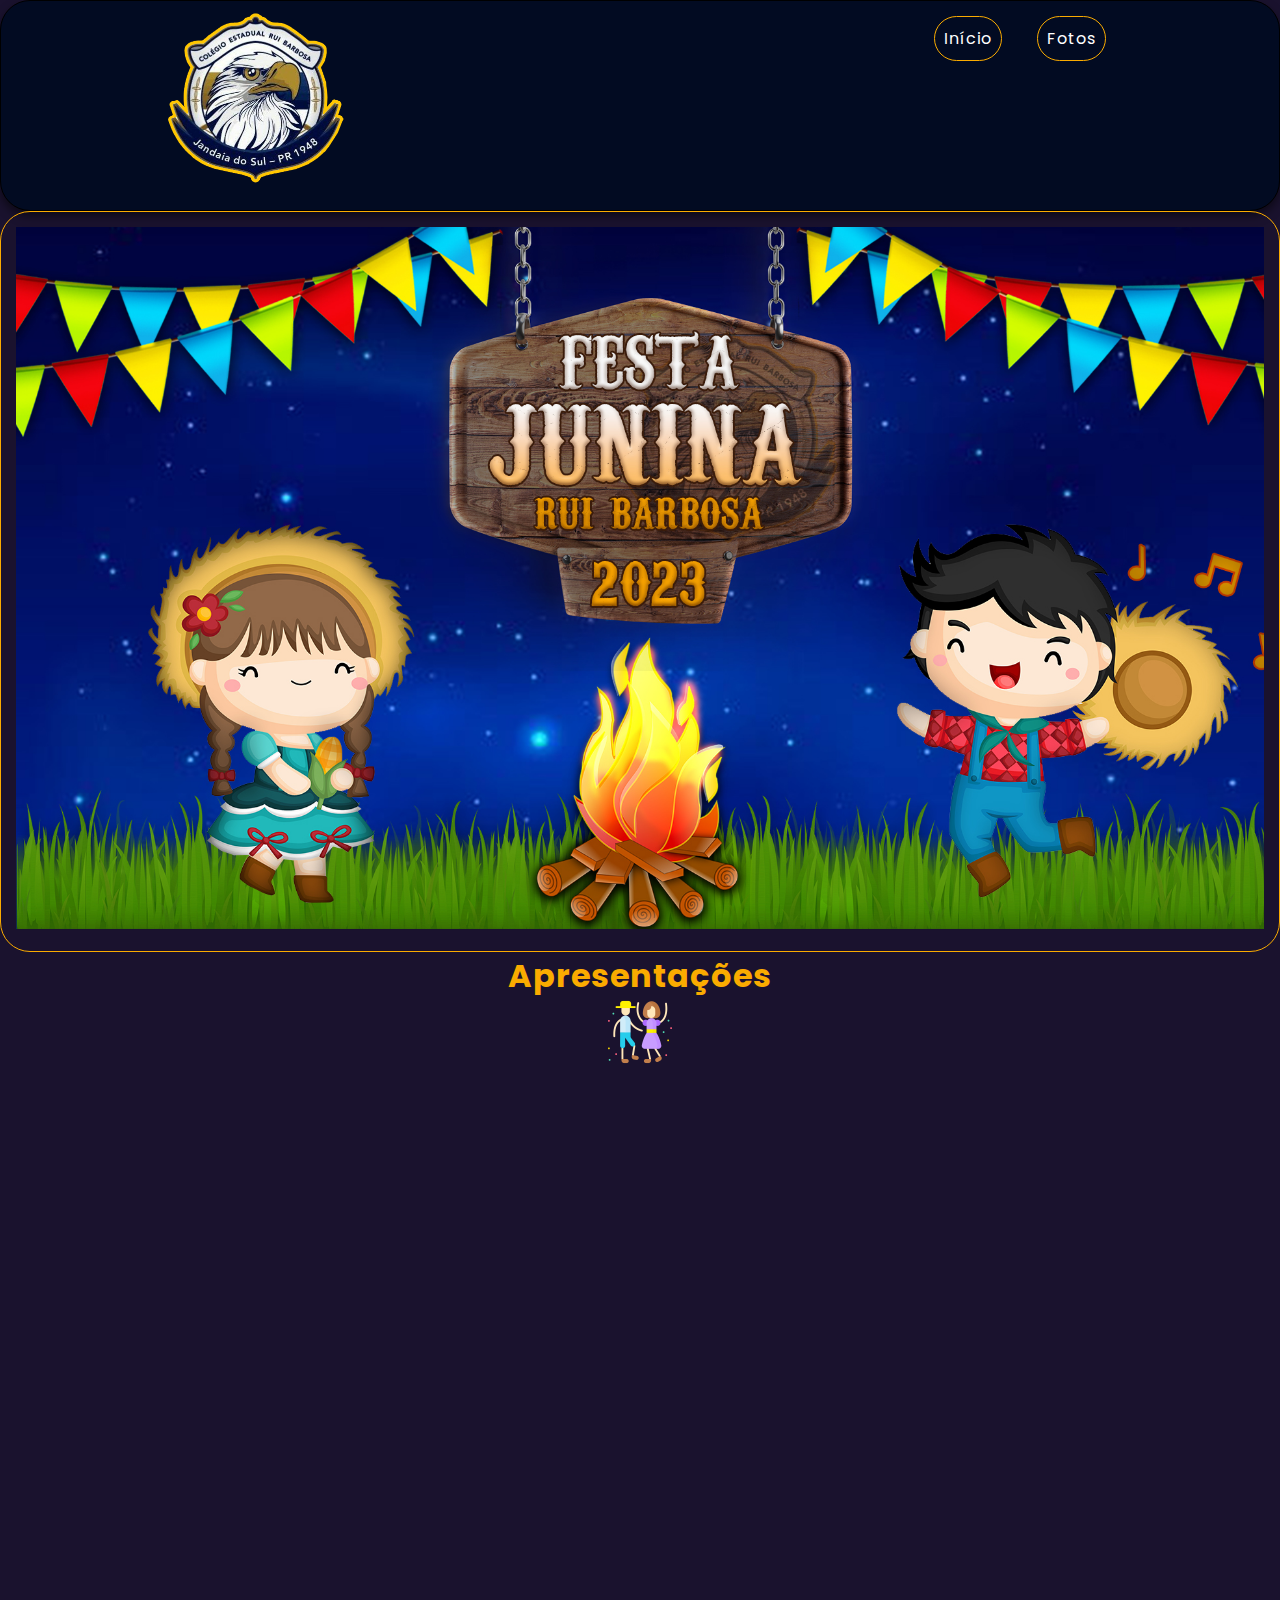
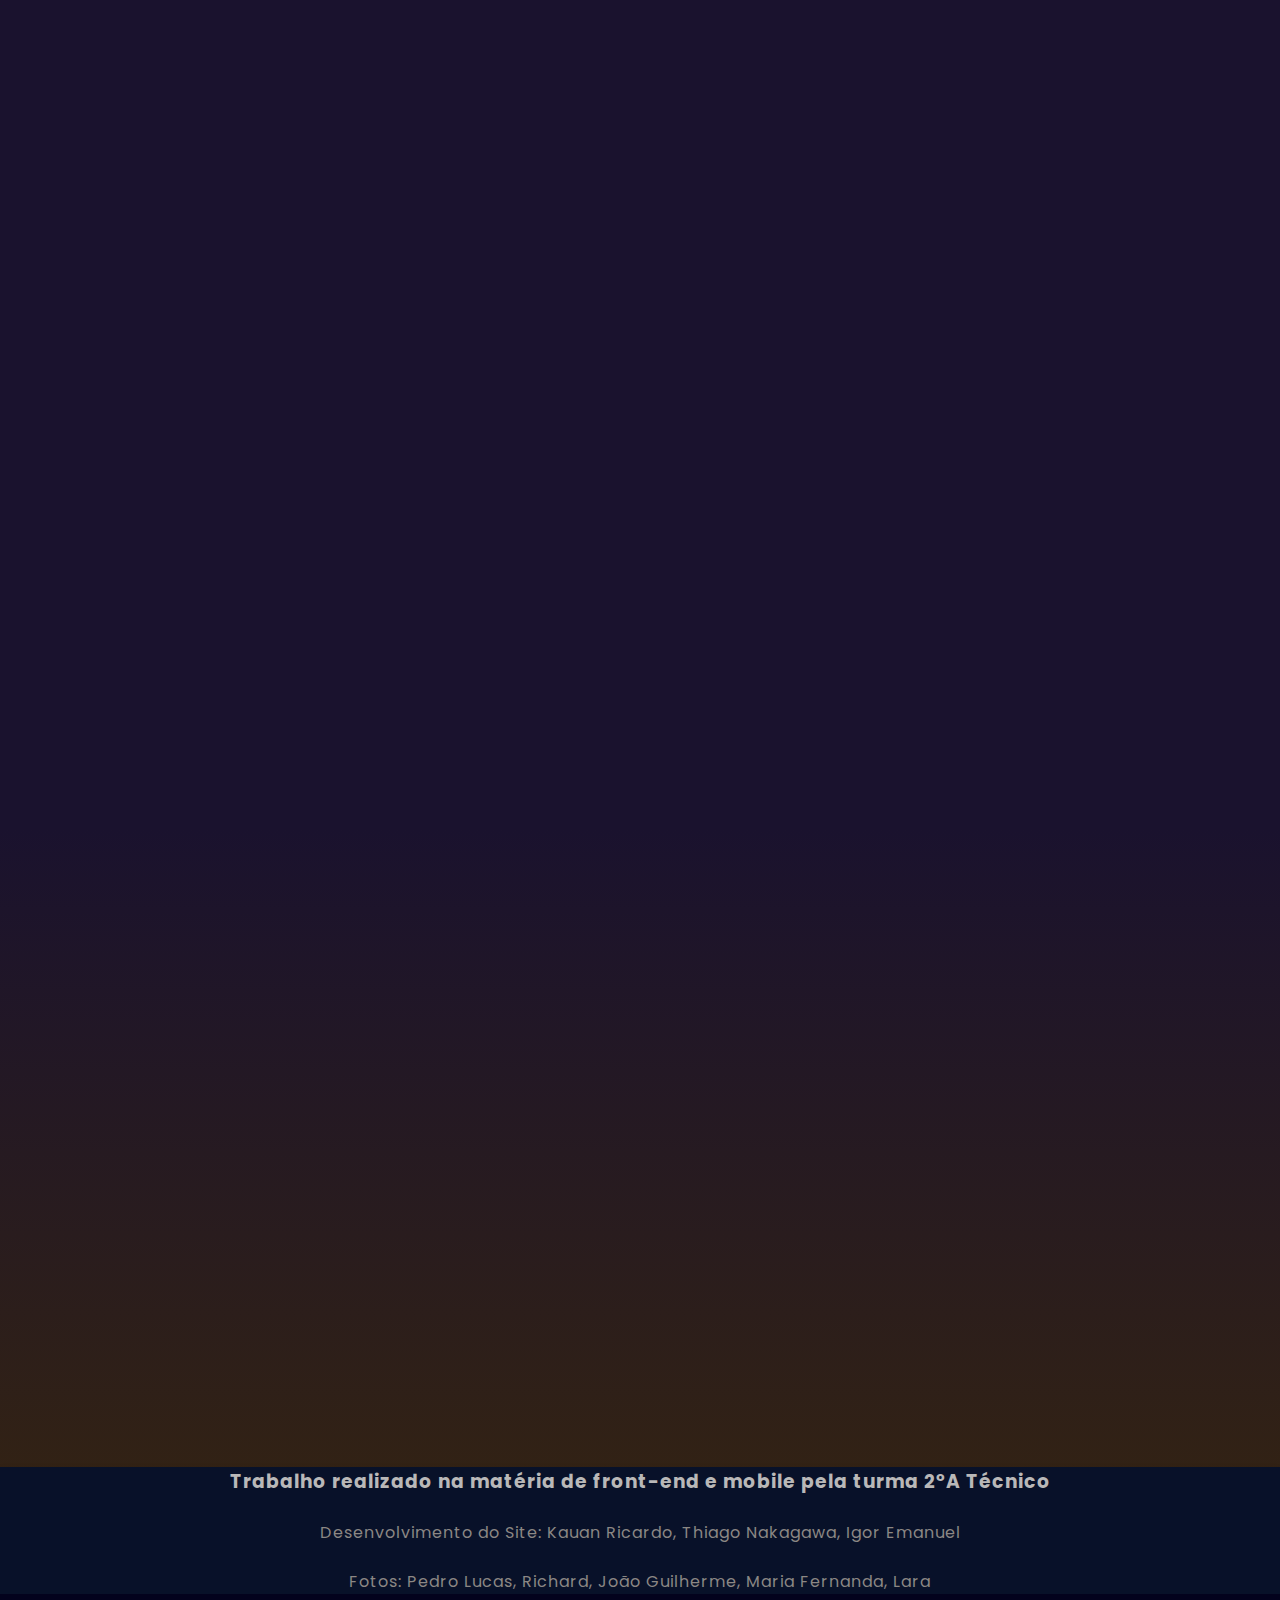
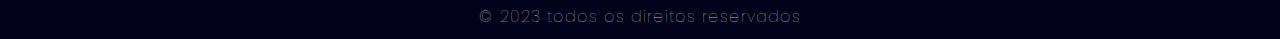
<file: index.html>
<!DOCTYPE html>
<html>
    <head>
         <meta charset="UTF-8">
         <meta name="viewport" content="width=device-width, initial-scale=1.0">
        <link rel="icon" href="./imagem/LOGO.png" type="image/png">
        <title>Festa Junina 2023</title>
        <link rel="stylesheet" type="text/css" href="css/festa.css"/>
    </head>
    <header>
        <nav>
            <div class="title">
                <img src="imagem/LOGO.png" alt="Rui Barbosa" width="50%">
            </div>
            <ul>
        <a href="index.html"><li>Início</li></a>
    
        <a href="fotos.html"><li>Fotos</li></a>
    
    
            </ul>
        </nav>
    </header>

    <body>
        <div class="bande">
            <img src="imagem/junina.jpg" width="100%">
            </div>
<div class="videos">
            <center><h1> Apresentações</h1> <img src="imagem/dance.png" width="05%"></center>
                <center><iframe  width="1200" height="550" src="https://www.youtube.com/embed/ztVegUV9TH4" frameborder="0" allowfullscreen></iframe></center>
                 <pre>
                &nbsp;&nbsp;&nbsp;&nbsp;&emsp;
              </pre>
                <center><iframe  width="1200" height="550" src="https://www.youtube.com/embed/wxh3fG3dtnY" frameborder="0" allowfullscreen></iframe></center>
                 <pre>
                &nbsp;&nbsp;&nbsp;&nbsp;&emsp;
              </pre>
                <center><iframe  width="1200" height="550" src="https://www.youtube.com/embed/4K-flN9scAY" frameborder="0" allowfullscreen></iframe></center>
</div>
         <pre>
                &nbsp;&nbsp;&nbsp;&nbsp;&emsp;
              </pre>
                &nbsp;&nbsp;&nbsp;&nbsp;&emsp;
              </pre>
                &nbsp;&nbsp;&nbsp;&nbsp;&emsp;
              </pre>
              <pre>
                &nbsp;&nbsp;&nbsp;&nbsp;&emsp;
              </pre>
              <pre>
                &nbsp;&nbsp;&nbsp;&nbsp;&emsp;
              </pre>
              <pre>
                &nbsp;&nbsp;&nbsp;&nbsp;&emsp;
              </pre>
        <footer>

                <div id="footer_turma">
                    <h3>Trabalho realizado na matéria de front-end e mobile pela turma 2°A Técnico</h3>
                    <p>Desenvolvimento do Site: Kauan Ricardo, Thiago Nakagawa, Igor Emanuel</p>
                    <p> Fotos: Pedro Lucas, Richard, João Guilherme, Maria Fernanda, Lara</p>
                </div>

                </div>
            </div>
            <div id="footer_copyright">
                &#169
                2023 todos os direitos reservados
            </div>
        </footer>
    </body> 
    
</html>
</file>
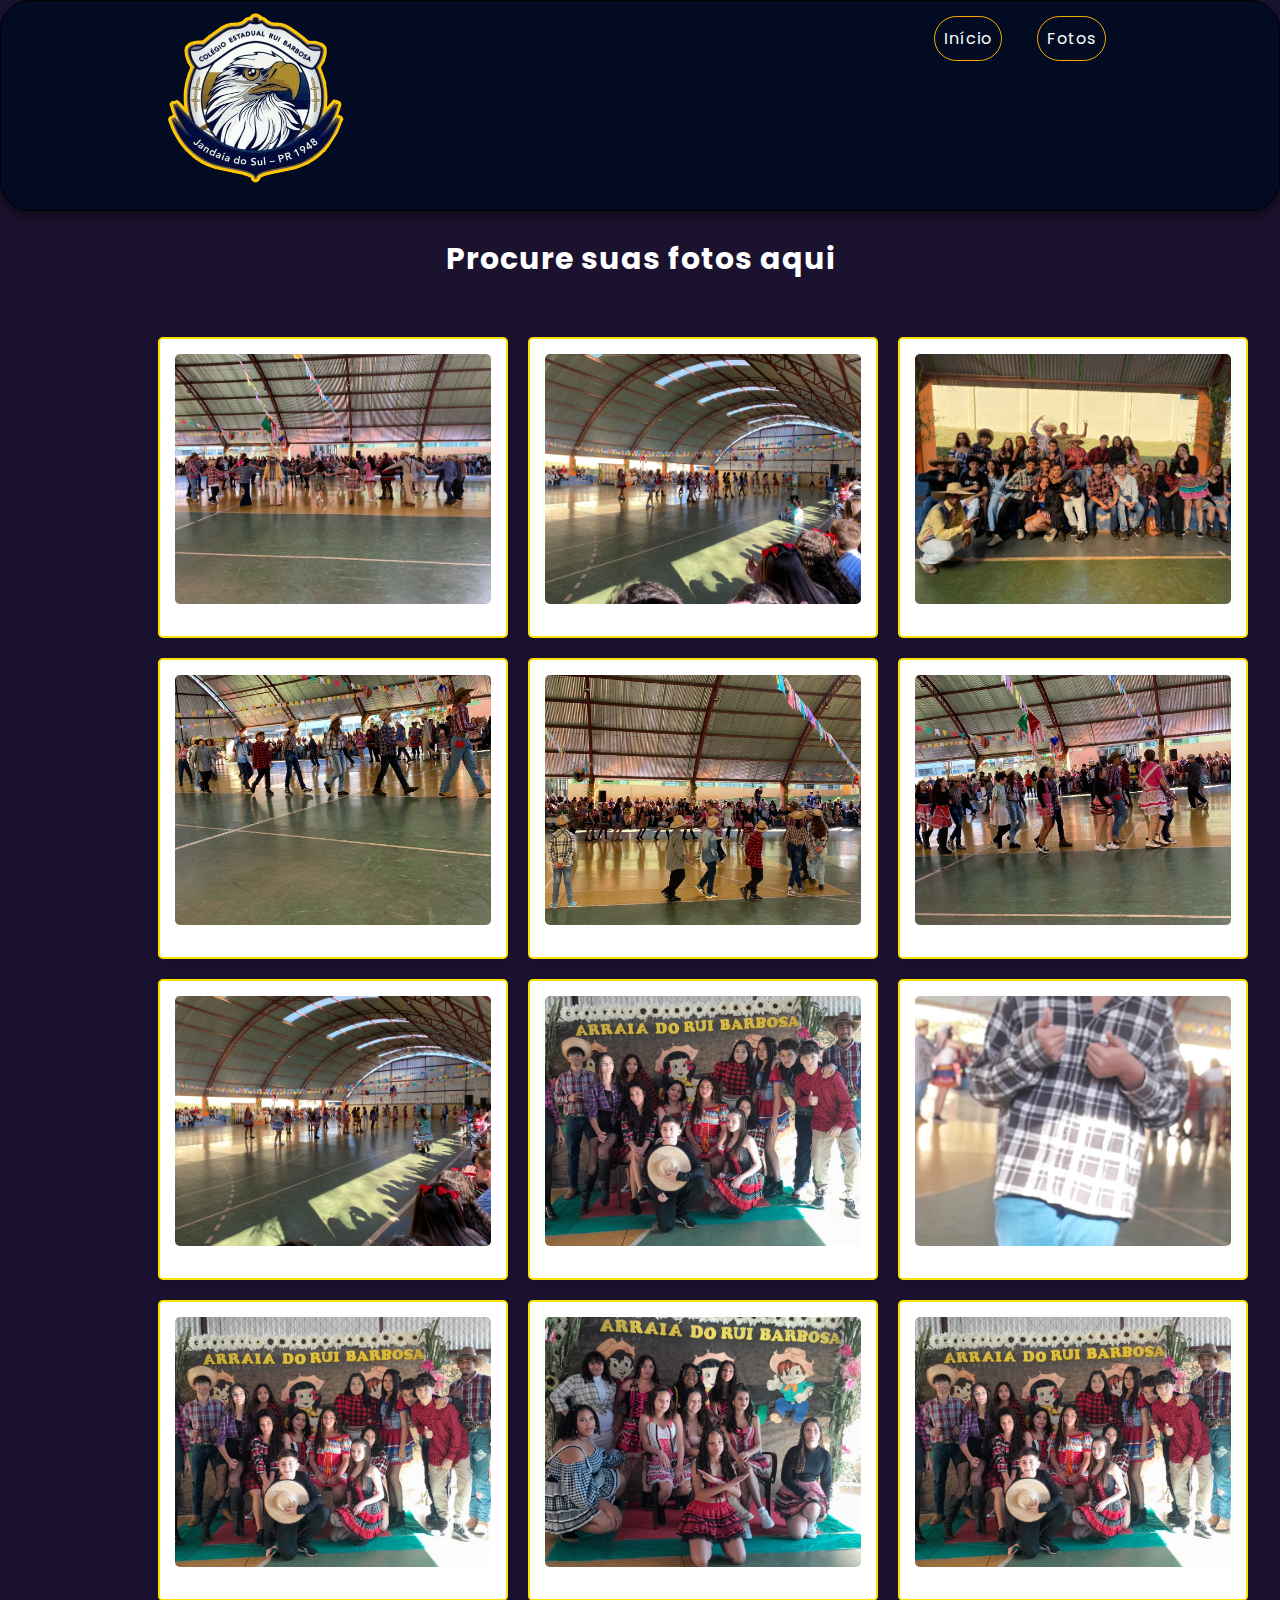
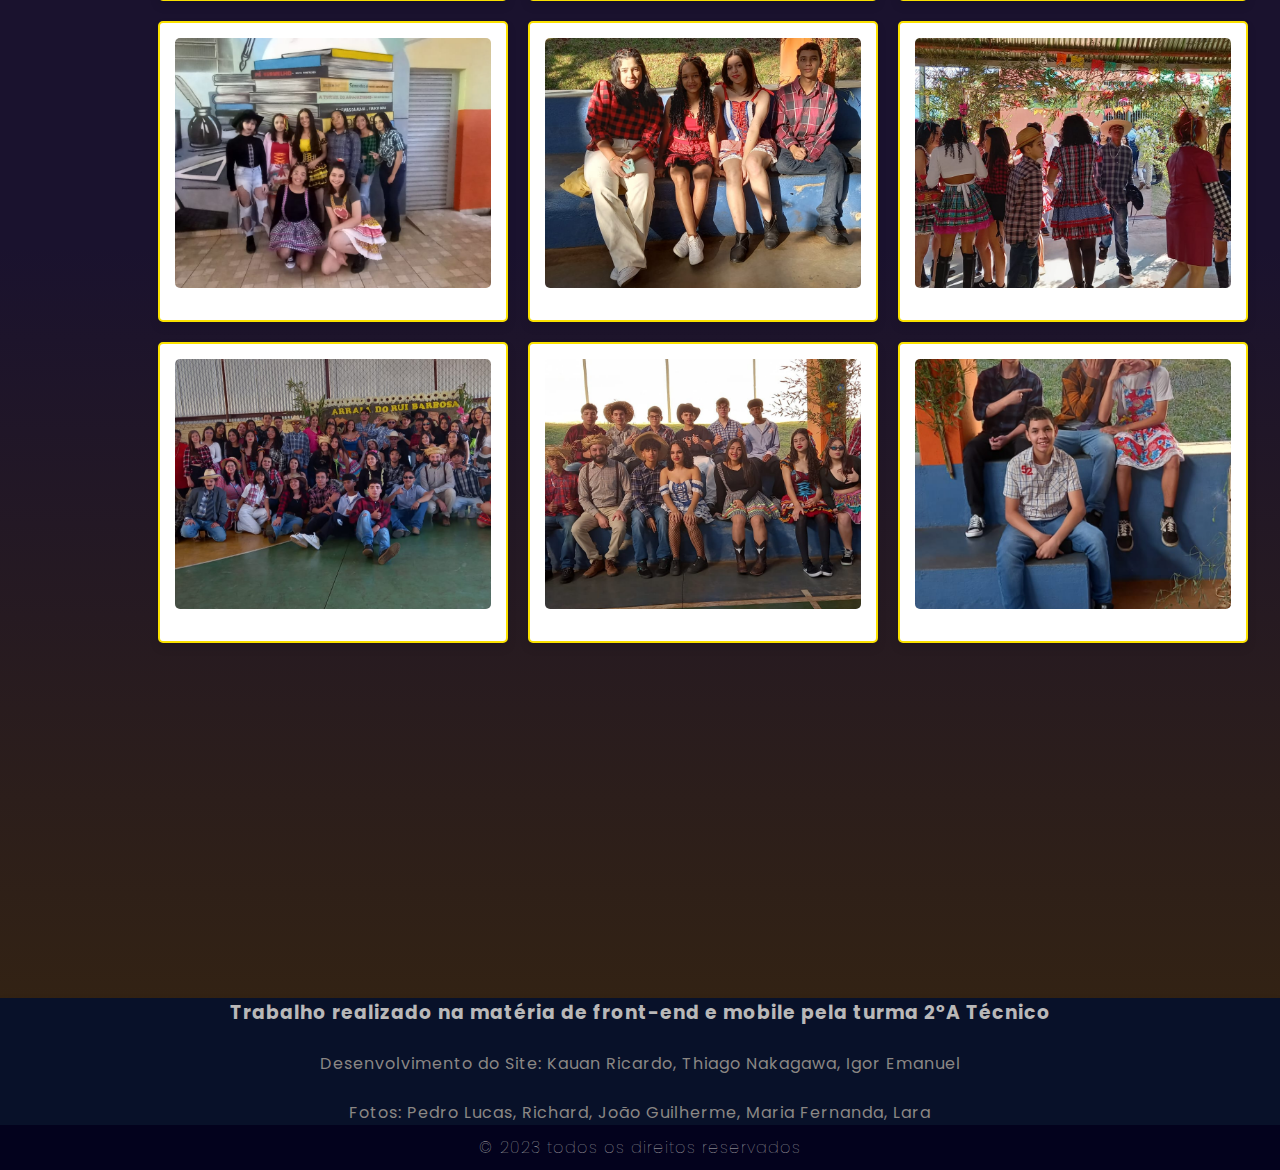
<file: EnsinoFu.html>
<!DOCTYPE html>
<html lang="pt-br">
<head>
    <meta charset="UTF-8">
    <meta name="viewport" content="width=device-width, initial-scale=1.0">
    <link rel="icon" href="./imagem/LOGO.png" type="image/png">
    <title>Festa Junina 2023 - Ensino Fundamental</title>
    <link rel="stylesheet" href="PAG FOTOS/stylesFu.css">

</head>
<header>
    <nav>
        <div class="title">
            <img src="imagem/LOGO.png" alt="Rui Barbosa" width="50%">
        </div>
        <ul>
<a href="index.html"><li>Início</li></a>

    <a href="fotos.html"><li>Fotos</li></a>


        </ul>
    </nav>
</header>
<body>
    <div class="container">
        <h1 class="heading">Procure suas fotos aqui</h1>
     <div class="image-container">
            <div class="image" data-title="">
                <img src="PAG FOTOS/ENF/IMG-20230706-WA0001.jpg"  alt="">
                <h3></h3>
            </div>

            <div class="image" data-title="">
                <img src="PAG FOTOS/ENF/IMG-20230706-WA0002.jpg" alt="">
                <h3></h3>
            </div>

            <div class="image" data-title="">
                <img src="PAG FOTOS/ENF/IMG-20230706-WA0005.jpg" alt="">
                <h3></h3>
            </div>


            <div class="image" data-title="">
                <img src="PAG FOTOS/ENF/IMG-20230706-WA0012.jpg" alt="">
                <h3></h3>
            </div>
            <div class="image" data-title="">
                <img src="PAG FOTOS/ENF/IMG-20230706-WA0013.jpg"  alt="">
                <h3></h3>
            </div>

            <div class="image" data-title="">
                <img src="PAG FOTOS/ENF/IMG-20230706-WA0014.jpg" alt="">
                <h3></h3>
            </div>

            <div class="image" data-title="">
                <img src="PAG FOTOS/ENF/IMG-20230706-WA0019.jpg" alt="">
                <h3></h3>
            </div>


            <div class="image" data-title="">
                <img src="PAG FOTOS/ENF/IMG-20230706-WA0065.jpg" alt="">
                <h3></h3>
            </div>
            <div class="image" data-title="">
                <img src="PAG FOTOS/ENF/IMG-20230706-WA0067.jpg"  alt="">
                <h3></h3>
            </div>

            <div class="image" data-title="">
                <img src="PAG FOTOS/ENF/IMG-20230706-WA0070.jpg" alt="">
                <h3></h3>
            </div>

            <div class="image" data-title="">
                <img src="PAG FOTOS/ENF/IMG-20230706-WA0076.jpg" alt="">
                <h3></h3>
            </div>


            <div class="image" data-title="">
                <img src="PAG FOTOS/ENF/IMG-20230706-WA0088.jpg" alt="">
                <h3></h3>
            </div>
            <div class="image" data-title="">
                <img src="PAG FOTOS/ENF/IMG-20230706-WA0101.jpg"  alt="">
                <h3></h3>
            </div>

            <div class="image" data-title="">
                <img src="PAG FOTOS/ENF/IMG-20230706-WA0106.jpg" alt="">
                <h3></h3>
            </div>

            <div class="image" data-title="">
                <img src="PAG FOTOS/ENF/IMG-20230706-WA0107.jpg" alt="">
                <h3></h3>
            </div>


            <div class="image" data-title="">
                <img src="PAG FOTOS/ENF/IMG-20230706-WA0111.jpg" alt="">
                <h3></h3>
            </div>
            <div class="image" data-title="">
                <img src="PAG FOTOS/ENF/IMG-20230706-WA0123.jpg"  alt="">
                <h3></h3>
            </div>

            <div class="image" data-title="">
                <img src="PAG FOTOS/ENF/IMG-20230706-WA0129.jpg" alt="">
                <h3></h3>
            </div>

        </div>
       
    </div>
    <script src="js/main.js"></script>
    <pre>
                &nbsp;&nbsp;&nbsp;&nbsp;&emsp;
              </pre><pre>
                &nbsp;&nbsp;&nbsp;&nbsp;&emsp;
              </pre><pre>
                &nbsp;&nbsp;&nbsp;&nbsp;&emsp;
              </pre>
              <pre>
                &nbsp;&nbsp;&nbsp;&nbsp;&emsp;
              </pre>
              <pre>
                &nbsp;&nbsp;&nbsp;&nbsp;&emsp;
              </pre>
              <pre>
                &nbsp;&nbsp;&nbsp;&nbsp;&emsp;
              </pre>
        <footer>

                <div id="footer_turma">
                    <h3>Trabalho realizado na matéria de front-end e mobile pela turma 2°A Técnico</h3>
    
                    <p>Desenvolvimento do Site: Kauan Ricardo, Thiago Nakagawa, Igor Emanuel</p>
                    <p>Fotos: Pedro Lucas, Richard, João Guilherme, Maria Fernanda, Lara</p>
                </div>

                </div>
            </div>
            <div id="footer_copyright">
                &#169
                2023 todos os direitos reservados
            </div>
        </footer>
</body>
</html>
</file>
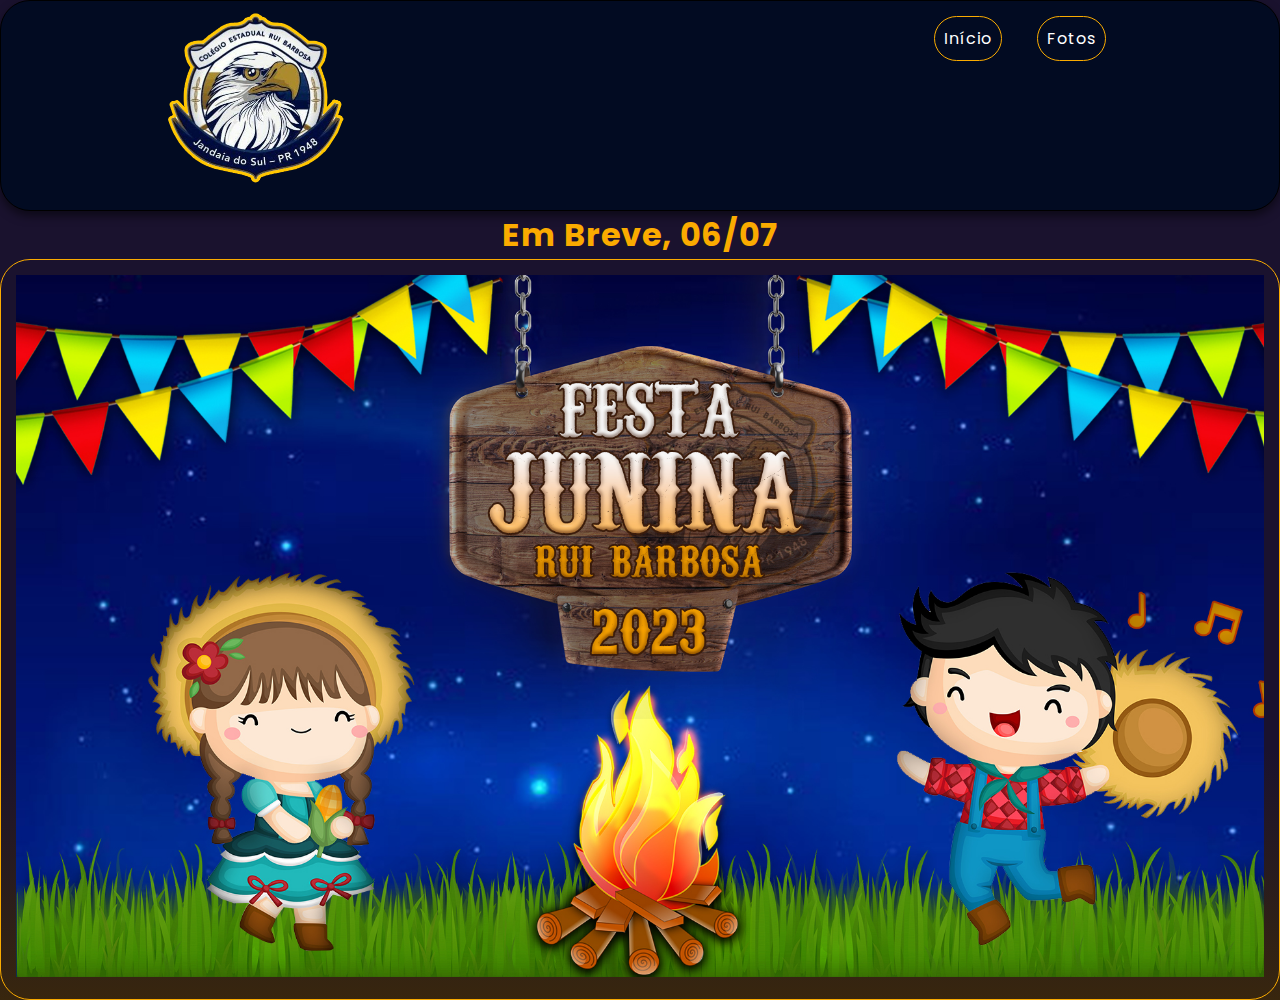
<file: festa.html>
<!DOCTYPE html>
<html>
    <head>
        <title>Festa Junina 2023</title>  
    
        <link rel="stylesheet" type="text/css" href="css/festa.css"/>
    </head>
    <header>
        <nav>
            <div class="title">
                <img src="imagem/LOGO.png" alt="Rui Barbosa" width="50%">
            </div>
            <ul>
        <a href="festa.html"><li>Início</li></a>
    
        <a href="fotos.html"><li>Fotos</li></a>
    
    
            </ul>
        </nav>
    </header>

    <body>
        <center><h1> Em Breve, 06/07</h1></center>
        <div class="bande">
            <img src="imagem/junina.jpg" width="100%">
            </div>
    </body> 
    
</html>
</file>
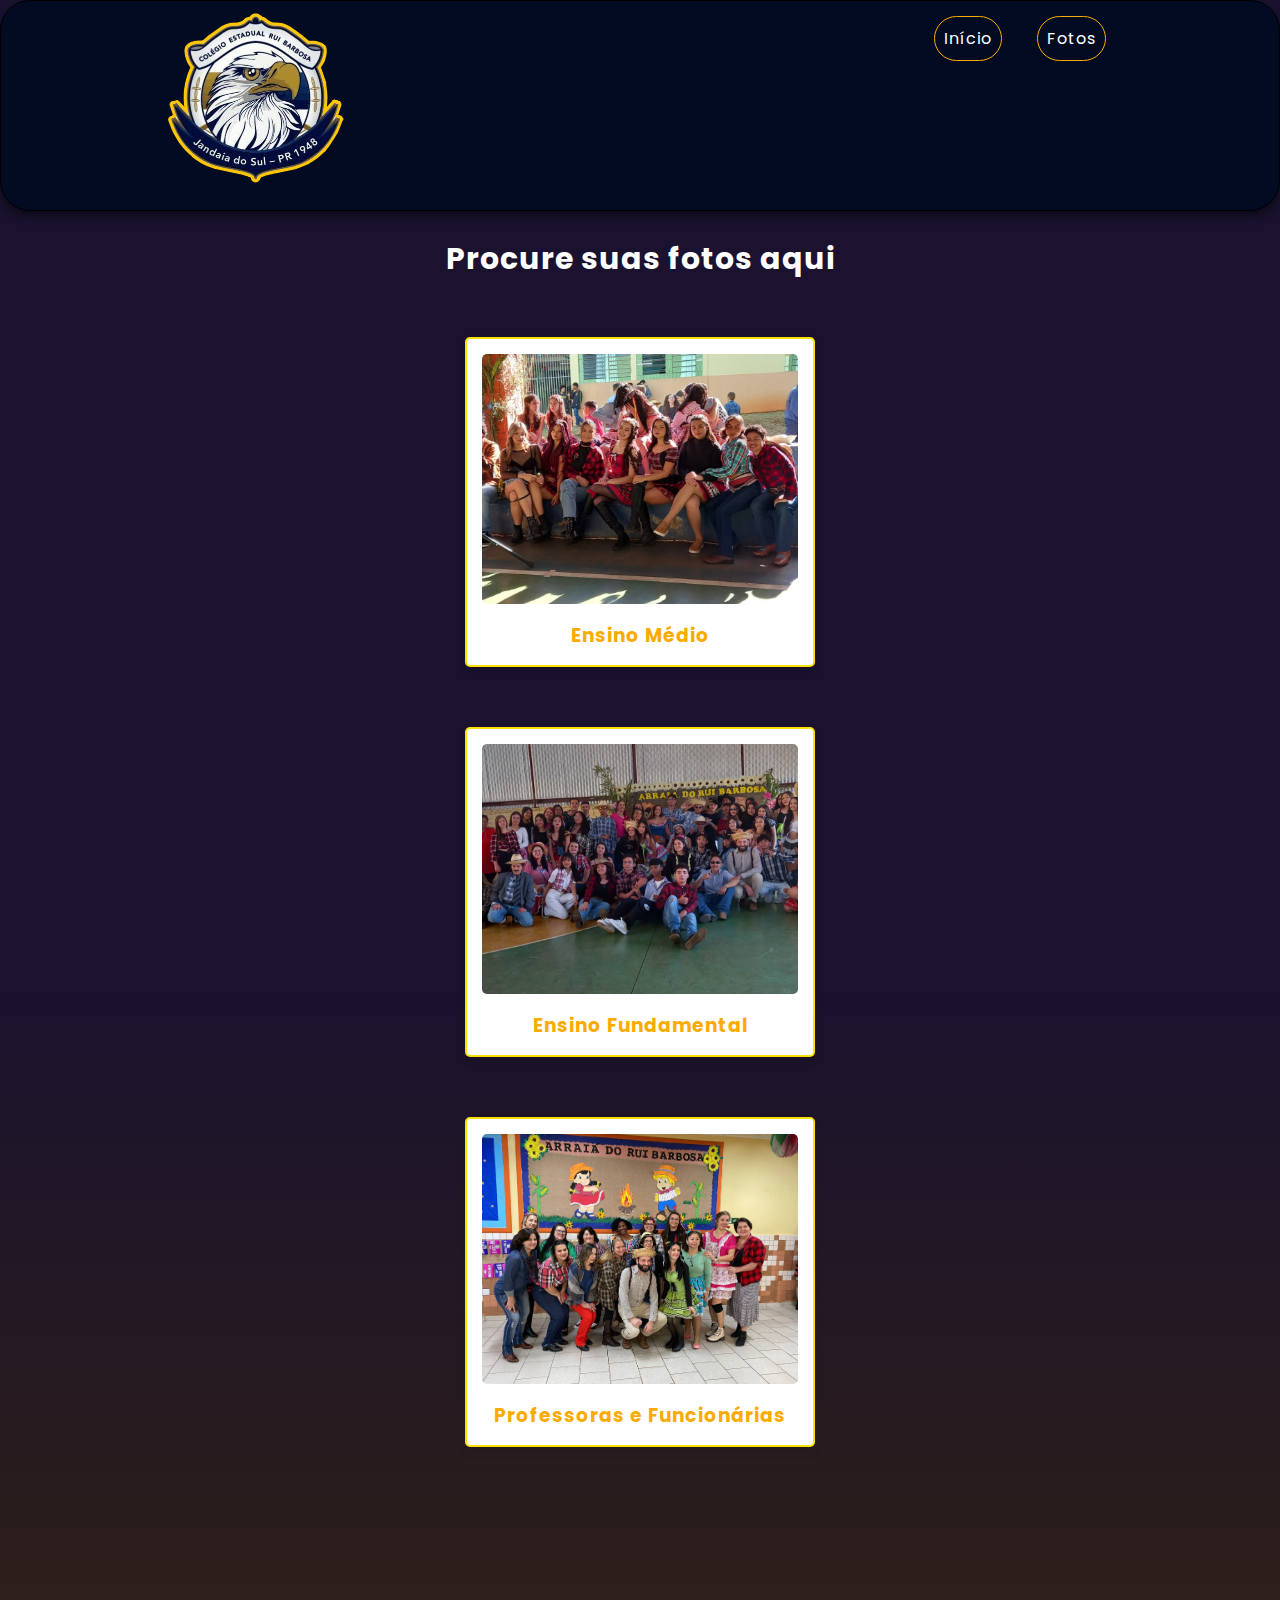
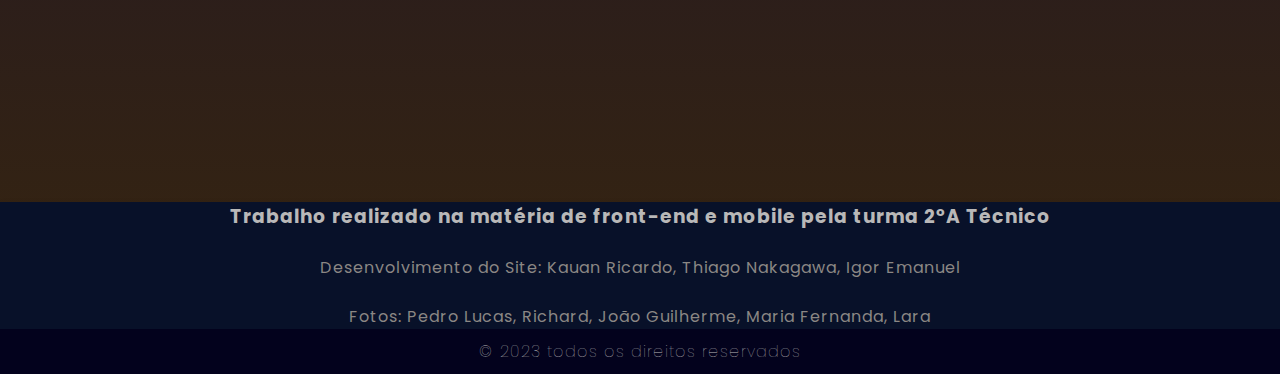
<file: fotos.html>
<!DOCTYPE html>
<html lang="pt-br">
<head>
    <meta charset="UTF-8">
    <meta name="viewport" content="width=device-width, initial-scale=1.0">
    <link rel="icon" href="./imagem/LOGO.png" type="image/png">
    <title>Festa Junina 2023 - Fotos</title>
    <link rel="stylesheet" href="PAG FOTOS/styles.css">

</head>
<header>
    <nav>
        <div class="title">
            <img src="imagem/LOGO.png" alt="Rui Barbosa" width="50%">
        </div>
        <ul>
    <a href="index.html"><li>Início</li></a>

    <a href="fotos.html"><li>Fotos</li></a>


        </ul>
    </nav>
</header>
<body>
    <div class="container">
        <h1 class="heading"><span>Procure suas fotos aqui</span></h1>


        <div class="container-image">
           <div class="image" data-title="Ensino Médio">
                <a href="EnsinoMédio.html"><img src="PAG FOTOS/ENM/IMG-20230706-WA0115.jpg" alt=""></a>
                <h3>Ensino Médio</h3>
            </div>
        </div>

        <div class="container-image">
            <div class="image" data-title="Ensino Fundamental">
                <a href="EnsinoFu.html"><img src="PAG FOTOS/ENF/IMG-20230706-WA0111.jpg" alt=""></a>
                <h3>Ensino Fundamental</h3>
            </div>
        </div>

        <div class="container-image">
            <div class="image" data-title="Professoras e Funcionárias">
                <a href="Professoras.html"><img src="PAG FOTOS/ENF/professoras e funcionárias/IMG-20230706-WA0029.jpg" alt=""></a>
                <h3>Professoras e Funcionárias</h3>
            </div>
        </div>
       
    </div>
    <script src="js/main.js"></script>
    <pre>
                &nbsp;&nbsp;&nbsp;&nbsp;&emsp;
              </pre><pre>
                &nbsp;&nbsp;&nbsp;&nbsp;&emsp;
              </pre><pre>
                &nbsp;&nbsp;&nbsp;&nbsp;&emsp;
              </pre>
              <pre>
                &nbsp;&nbsp;&nbsp;&nbsp;&emsp;
              </pre>
              <pre>
                &nbsp;&nbsp;&nbsp;&nbsp;&emsp;
              </pre>
              <pre>
                &nbsp;&nbsp;&nbsp;&nbsp;&emsp;
              </pre>
        <footer>

                <div id="footer_turma">
                    <h3>Trabalho realizado na matéria de front-end e mobile pela turma 2°A Técnico</h3>
                    <p>Desenvolvimento do Site: Kauan Ricardo, Thiago Nakagawa, Igor Emanuel</p>
                    <p>Fotos: Pedro Lucas, Richard, João Guilherme, Maria Fernanda, Lara</p>
                </div>

                </div>
            </div>
            <div id="footer_copyright">
                &#169
                2023 todos os direitos reservados
            </div>
        </footer>
</body>
</html>
</file>
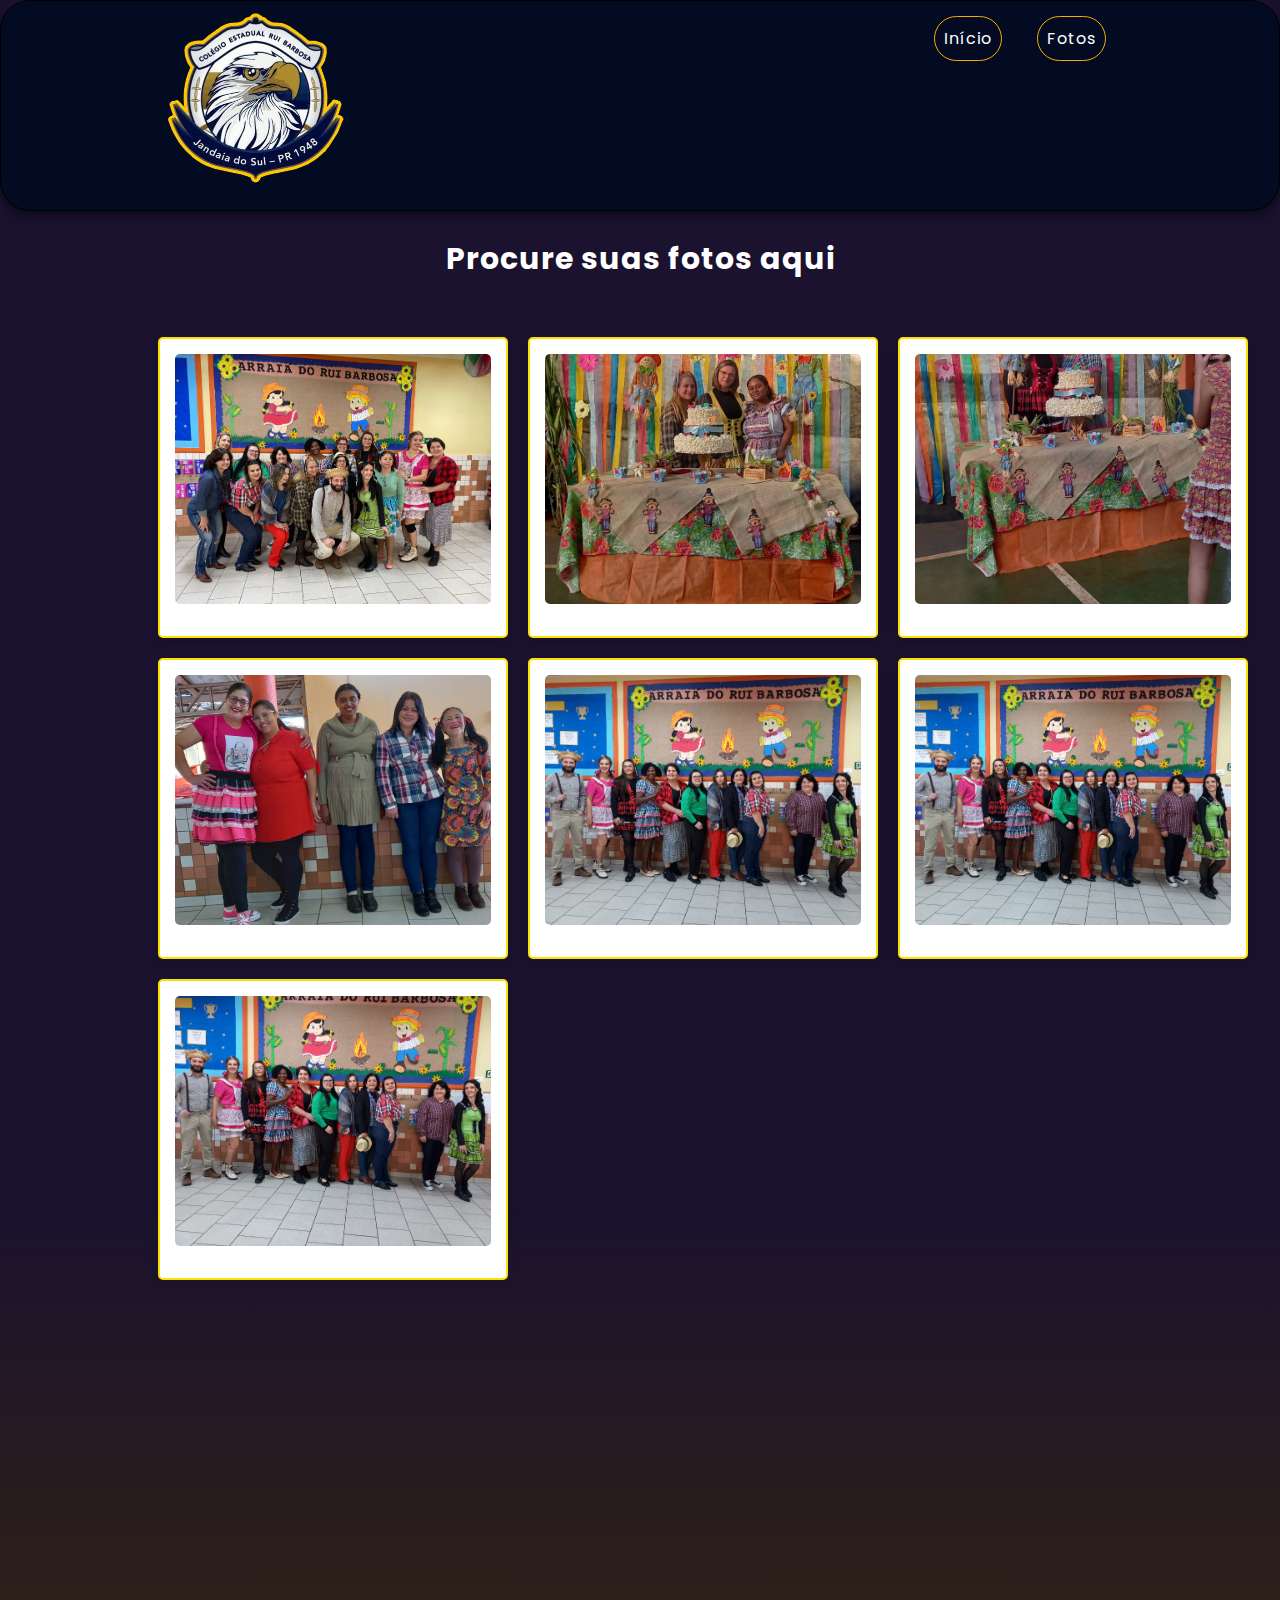
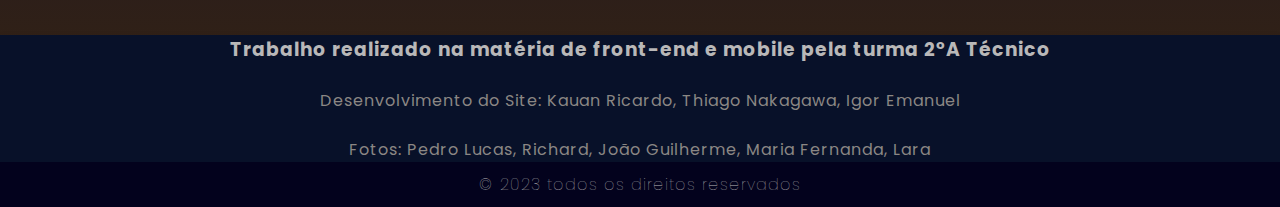
<file: Professoras.html>
<!DOCTYPE html>
<html lang="pt-br">
<head>
    <meta charset="UTF-8">
    <meta name="viewport" content="width=device-width, initial-scale=1.0">
    <title>Document</title>
    <link rel="stylesheet" href="PAG FOTOS/stylesFu.css">

</head>
<header>
    <nav>
        <div class="title">
            <img src="imagem/LOGO.png" alt="Rui Barbosa" width="50%">
        </div>
        <ul>
    <a href="festa.html"><li>Início</li></a>

    <a href="fotos.html"><li>Fotos</li></a>


        </ul>
    </nav>
</header>
<body>
    <div class="container">
        <h1 class="heading"> Procure suas fotos aqui</h1>
        <div class="image-container">

            <div class="image" data-title="">
                <img src="PAG FOTOS/ENF/professoras e funcionárias/IMG-20230706-WA0029.jpg" alt="">
                <h3></h3>
            </div>
            <div class="image" data-title="">
                <img src="PAG FOTOS/ENF/professoras e funcionárias/IMG-20230706-WA0127.jpg"  alt="">
                <h3></h3>
            </div>

            <div class="image" data-title="">
                <img src="PAG FOTOS/ENF/professoras e funcionárias/IMG-20230706-WA0130.jpg" alt="">
                <h3></h3>
            </div>

            <div class="image" data-title="">
                <img src="PAG FOTOS/ENF/professoras e funcionárias/IMG-20230706-WA0132.jpg" alt="">
                <h3></h3>
            </div>


            <div class="image" data-title="">
                <img src="PAG FOTOS/ENF/professoras e funcionárias/IMG-20230706-WA0145.jpg" alt="">
                <h3></h3>
            </div>
            <div class="image" data-title="">
                <img src="PAG FOTOS/ENF/professoras e funcionárias/IMG-20230706-WA0146.jpg"  alt="">
                <h3></h3>
            </div>

            <div class="image" data-title="">
                <img src="PAG FOTOS/ENF/professoras e funcionárias/IMG-20230706-WA0147.jpg" alt="">
                <h3></h3>
            </div>

        </div>
    </div>
    <script src="js/main.js"></script>
    <pre>
                &nbsp;&nbsp;&nbsp;&nbsp;&emsp;
              </pre><pre>
                &nbsp;&nbsp;&nbsp;&nbsp;&emsp;
              </pre><pre>
                &nbsp;&nbsp;&nbsp;&nbsp;&emsp;
              </pre>
              <pre>
                &nbsp;&nbsp;&nbsp;&nbsp;&emsp;
              </pre>
              <pre>
                &nbsp;&nbsp;&nbsp;&nbsp;&emsp;
              </pre>
              <pre>
                &nbsp;&nbsp;&nbsp;&nbsp;&emsp;
              </pre>
        <footer>

                <div id="footer_turma">
                    <h3>Trabalho realizado na matéria de front-end e mobile pela turma 2°A Técnico</h3>
    
                    <p>Desenvolvimento do Site: Kauan Ricardo, Thiago Nakagawa, Igor Emanuel</p>
                    <p>Fotos: Pedro Lucas, Richard, João Guilherme, Maria Fernanda, Lara</p>
                </div>

                </div>
            </div>
            <div id="footer_copyright">
                &#169
                2023 todos os direitos reservados
            </div>
        </footer>
</body>
</html>
</file>
<file: css/festa.css>
@import url('https://fonts.googleapis.com/css2?family=Poppins:wght@200;300;400&display=swap');


:root{
    --color-neutral-0: #03021d;
    --color-neutral-10: #081129;
    --color-neutral-30: #8b8784;
    --color-neutral-40: #b9b8b8;
}

*{
    box-sizing: border-box;
    padding: 1;
    margin: 0 auto;
    font-family: 'Poppins',sans-serif;
    letter-spacing: 1px;

}

body{
    background-color: #1a122e;
     background-image: linear-gradient(to bottom,#1a122e,#1a122e,#1a122e,#1a122e,#38260e);
    color: #faab00;
    max-width: 4000px;
   
    padding: 0px;
    font-family: 'Poppins',sans-serif;
}

span{
    color: white;
}

header nav{
    display: flex;
   
    flex-direction: row;
    justify-content: space-between;
    box-shadow: 0 5px 10px rgba(0, 0, 0, 0.5);
    background-color: rgb(2, 11, 34);
    border: #000000;
    border: 1px solid #000000;
    border-radius: 30px;
}

li{
    display: inline-block;
    border: #faab00;
    border: 1px solid #faab00;
    border-radius: 30px;
    margin: 15px;
    padding: 9px;
    color: white;
}

#title{
flex-direction: column;

}

.bande{
    padding: 15px;
    margin: 0 auto;
    border: 1px solid #faab00;
    border-radius: 30px;
max-width: 1600px;
}

.container{
    padding: 25px 9%;
    text-align: center;

}

.container .heading{
    font-size: 30px;
    padding-bottom: 25px;
}

.container #search-box{
    text-align: center;
    border-radius: 30px;
    font-size: 20px;
    padding: 12px 15px;
    border: 3px solid #fae100;
    width: 600px;
    
}

.container .container-image{
    display: grid;
    grid-template-columns: repeat(3,1fr);
    gap: 20px;
    padding: 30px;
}

@keyframes fadeIn{
    0%{
        transform: scale(.7) translateY(-10px);
        opacity: 0;
    }
}
.container .container-image .imagem{
    width: 350px;
    border-radius: 5px;
    border: 2px solid #fae100;
    cursor: pointer;
    box-shadow: 0 5px 10px rgba(0,0,0,.1);
    background-color: rgb(255, 255, 255);
    padding: 15px;
    animation: fadeIn .2s linear;
}

.container .container-image .imagem img{
 width: 100%;
 height: 250px;
 object-fit: cover;
 margin-bottom: 10px;
 border-radius: 5px;
}

.container .container-image .imagem img:hover{
    transform: scale(1.2);
}

.container .container-image .imagem img h3{
    font-size: 20px;
    color: aquamarine;
}

@media (max-width:768px){
    .container .container-image{
        display: grid;
        grid-template-columns: repeat(1,1fr);
        padding: 25px 20px;
    }

    .container .container-image .imagem{
        width: 100%;
    }

    .container #search-box{
        width: 90%;
    }
}

@media (max-width:450px){
    .container .container-image{
        display: grid;
        grid-template-columns: repeat(1,1fr);
        padding: 25px 20px;
    }

    .container .container-image .imagem{
        width: 100%;
    }
}
footer {
    width: 100%;
    color: var(--color-neutral-40);
}

.footer-link {
    text-decoration: none;
}

#footer_content{
    background-color: var(--color-neutral-10);
    display:block;
    grid-template-columns: repeat(4,1fr);

}

#footer_contacts h1{
    margin-bottom: 0.60rem;
}


#footer_turma{
    display: flex;
    background-color: var(--color-neutral-10);
    box-shadow: 0 5px 10px rgba(0,0,0,.1);
    flex-direction:column;
    gap: 1.5rem;
}

#footer_turma p{
    color: var(--color-neutral-30);
}

#footer_copyright{
    display: flex;
    justify-content:center;
    background-color: var(--color-neutral-0);
    
    padding: 10px;
    font-weight: 1;
}
</file>
<file: PAG FOTOS/stylesFu.css>
@import url('https://fonts.googleapis.com/css2?family=Poppins:wght@200;300;400&display=swap');

:root{
    --color-neutral-0: #03021d;
    --color-neutral-10: #081129;
    --color-neutral-30: #8b8784;
    --color-neutral-40: #b9b8b8;
}

* {
    box-sizing: border-box;
    padding: 1;
    margin: 0 auto;
    font-family: 'Poppins',sans-serif;
    letter-spacing: 1px;
}

body {
    background-color: #1a122e;
    background-image: linear-gradient(to bottom,#1a122e,#1a122e,#1a122e ,#38260e);
    color: #faab00;
    max-width: 4000px;
    margin: 0 auto;
    padding: 0px;
    font-family: 'Poppins',sans-serif;
}

span{
 color: white;
}

header nav{
    display: flex;
    
    flex-direction: row;
    justify-content: space-between;
    box-shadow: 0 5px 10px rgba(0, 0, 0, 0.5);
    background-color: rgb(2, 11, 34);
    border: #000000;
    border: 1px solid #000000;
    border-radius: 30px;
}

li{
    display: inline-block;
    border: #faab00;
    border: 1px solid #faab00;
    border-radius: 30px;
    padding: 9px;
    margin: 15px;
    color: white;
}


#title{
flex-direction: column;
}


.container {
    padding: 25px 10%;
    text-align: center;
}

.container .heading {
    font-size: 30px;
    padding-bottom: 25px;
    color: #fff;
}

.container #search-box {
    width: 600px;
    border: 3px solid #000;
    padding: 12px 15px;
    font-size: 20px;
    text-align: center;
    border-radius: 30px;
}

.container .image-container {
    display: grid;
    grid-template-columns: repeat(3,1fr);
    gap: 20px;
    padding: 30px;
}

@keyframes fadeIn {
    0% {
        transform: scale(0.7) translateY(-10px);
        opacity: 0;
    }
}
.container .image-container .image {
    padding: 15px;
    box-shadow: 0 5px 10px rgba(0,0,0,.1);
    background-color: rgb(255, 255, 255);
    border: 2px solid #fae100;
    width: 350px;
    border-radius: 5px;
    animation: fadeIn 0.2s linear;
    cursor: pointer;
}

.container .image-container .image img {
    height: 250px;
    width: 100%;
    object-fit: cover;
    margin-bottom: 10px;
    border-radius: 5px;
}

.container .image-container .image img:hover {
  transform: scale(1.2);
   
}

.container .image-container .image h3 {
    font-size: 20px;
    color:  #faab00;
}

@media (max-width: 768px) {

    .container .image-container {
        display: grid;
        grid-template-columns: repeat(1,1fr);
        padding: 25px 20px;
    }

    .container .image-container .image {
        width: 100%;
    }

}

@media (max-width: 450px) {
    .container .image-container {
        display: grid;
        grid-template-columns: repeat(1,1fr);
        padding: 25px 20px;
    }
    .container .image-container .image {
        width: 100%;
    }
}

footer {
    width: 100%;
    color: var(--color-neutral-40);
}

.footer-link {
    text-decoration: none;
}

#footer_content{
    background-color: var(--color-neutral-10);
    display:block;
    grid-template-columns: repeat(4,1fr);

}

#footer_contacts h1{
    margin-bottom: 0.60rem;
}


#footer_turma{
    display: flex;
    background-color: var(--color-neutral-10);
    box-shadow: 0 5px 10px rgba(0,0,0,.1);
    flex-direction:column;
    gap: 1.5rem;
}

#footer_turma p{
    color: var(--color-neutral-30);
}

#footer_copyright{
    display: flex;
    justify-content:center;
    background-color: var(--color-neutral-0);
    
    padding: 10px;
    font-weight: 1;
}
</file>
<file: PAG FOTOS/styles.css>
@import url('https://fonts.googleapis.com/css2?family=Poppins:wght@200;300;400&display=swap');

:root{
    --color-neutral-0: #03021d;
    --color-neutral-10: #081129;
    --color-neutral-30: #8b8784;
    --color-neutral-40: #b9b8b8;
}

*{
    box-sizing: border-box;
    padding: 1;
    margin: 0 auto;
    font-family: 'Poppins',sans-serif;
    letter-spacing: 1px;

}


body{
    background-color: #1a122e;
    background-image: linear-gradient(to bottom,#1a122e,#1a122e,#38260e);
    color: #faab00;
    max-width: 4000px;
    margin: 0 auto;
    padding: 0px;
    font-family: 'Poppins',sans-serif;
}

span{
    color: white;
}

header nav{
    display: flex;
    
    flex-direction: row;
    justify-content: space-between;
    box-shadow: 0 5px 10px rgba(0, 0, 0, 0.5);
    background-color: rgb(2, 11, 34);
    border: #000000;
    border: 1px solid #000000;
    border-radius: 30px;
}

li{
    border: #faab00;
    border: 1px solid #faab00;
    border-radius: 30px;
    padding: 9px;
    display: inline-block;
    margin: 15px;
    color: white;
}


#title{
flex-direction: column;
}


.container{
    padding: 25px 9%;
    text-align: center;

}

.container .heading{
    font-size: 30px;
    padding-bottom: 25px;
}

.container .container-image{
    display: grid;
    grid-template-columns: repeat(0,3fr);
    gap: 20px;
    padding: 30px;
    
}

@keyframes fadeIn{
    0%{
        transform: scale(.7) translateY(-10px);
        opacity: 0;
    }
}
.container .container-image .image{
    width: 350px;
    border-radius: 5px;
    border: 2px solid #fae100;
    cursor: pointer;
    box-shadow: 0 5px 10px rgba(0,0,0,.1);
    background-color: rgb(255, 255, 255);
    padding: 15px;
    animation: fadeIn .30s linear;
    transition: 0.7s;
}

.container .container-image .image img{
 width: 100%;
 height: 250px;
 object-fit: cover;
 margin-bottom: 10px;
 border-radius: 5px;
}

.container .container-image .image img:hover{
    transform: scale(1.2);
}

.container .container-image .image img h3{
    font-size: 20px;
    color: aquamarine;
}

@media (max-width:768px){
    .container .container-image{
        display: grid;
        grid-template-columns: repeat(1,1fr);
        padding: 25px 20px;
    }

    .container .container-image .image{
        width: 100%;
    }

    .container #search-box{
        width: 90%;
    }
}

@media (max-width:450px){
    .container .container-image{
        display: grid;
        grid-template-columns: repeat(1,1fr);
        padding: 25px 20px;
    }

    .container .container-image .image{
        width: 100%;
    }
}

footer {
    width: 100%;
    color: var(--color-neutral-40);
}

.footer-link {
    text-decoration: none;
}

#footer_content{
    background-color: var(--color-neutral-10);
    display:block;
    grid-template-columns: repeat(4,1fr);

}

#footer_contacts h1{
    margin-bottom: 0.60rem;
}


#footer_turma{
    display: flex;
    background-color: var(--color-neutral-10);
    box-shadow: 0 5px 10px rgba(0,0,0,.1);
    flex-direction:column;
    gap: 1.5rem;
}

#footer_turma p{
    color: var(--color-neutral-30);
}

#footer_copyright{
    display: flex;
    justify-content:center;
    background-color: var(--color-neutral-0);
    
    padding: 10px;
    font-weight: 1;
}
</file>
